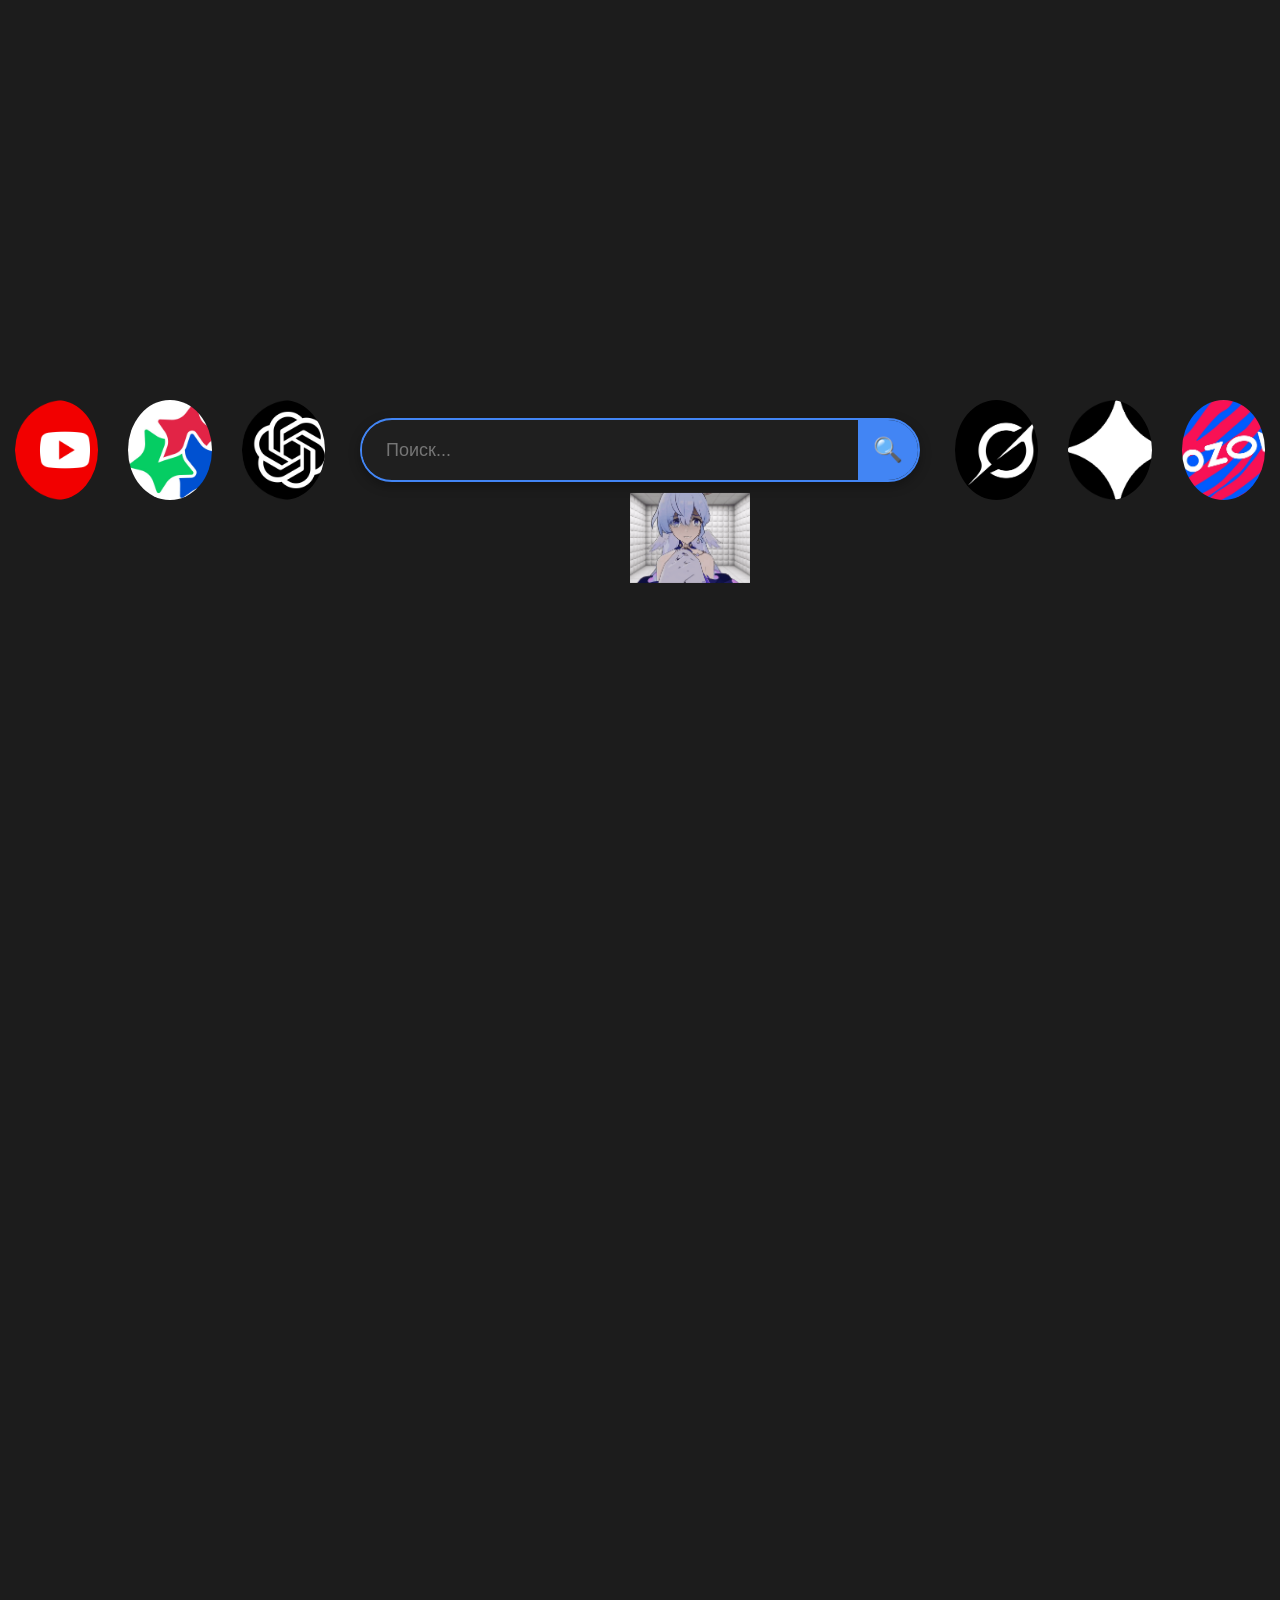
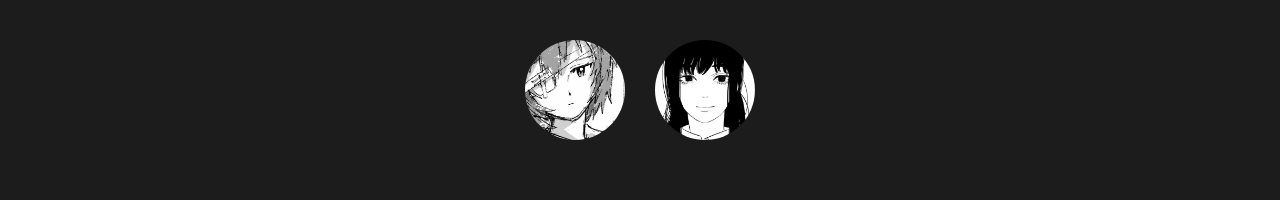
<file: index.html>
<!DOCTYPE html>
<html>
<head>
    <meta charset="UTF-8">
    <title>Тест</title>
    <link rel="stylesheet" href="style.css">
</head>
<body>

    <div class="page-center">
        <a href="https://www.youtube.com" target="_blank" class="round-image">
            <img src="main/yt.png" alt="YouTube" width="100">
        </a>
        <a href="https://rutracker.org/forum/index.php" target="_blank" class="round-image">
            <img src="main/rutracker.jpg" alt="rutracker" width="100">
        </a>

        <a href="https://chatgpt.com/" target="_blank" class="round-image">
            <img src="main/gpt.png" alt="rutracker" width="100">
        </a>

        <div class="search-container">
            <form id="searchForm" target="_blank">
                <input type="text" id="searchInput" placeholder="Поиск..." autofocus>
                <button type="submit">🔍</button>
            </form>
        </div>


            <a href="https://grok.com/" target="_blank" class="round-image">
                <img src="main/Grok.png" width="100" alt="Grok">
            </a>

            <a href="https://gemini.google.com/app?hl=ru/" target="_blank" class="round-image">
                <img src="main/gemini.png" width="100" alt="Grok">
            </a>
            
        <a href="https://www.ozon.ru/" target="_blank" class="round-image">
            <img src="main/ozon.jpg" alt="ozon" width="100">
        </a>
    </div>

        <div class="gif-container"> 
        <a href="https://sp.ieml.ru/" target="_blank">
            <img src="main/robin1.gif" alt="gif" class="gif-image" id="gif1">
        </a>
        </div>


<div class="page-down-round-image">
    <a href="own/FAS/FAS.html" target="_blank" class="round-image">
        <img src="main/own1.png" width="100">
    </a>

    <a href="own/napitki/napitki.html" target="_blank" class="round-image">
        <img src="main/asa.jpg" width="100">
    </a>
</div>  

    <script src="script.js"></script>
</body>
</html>
</file>
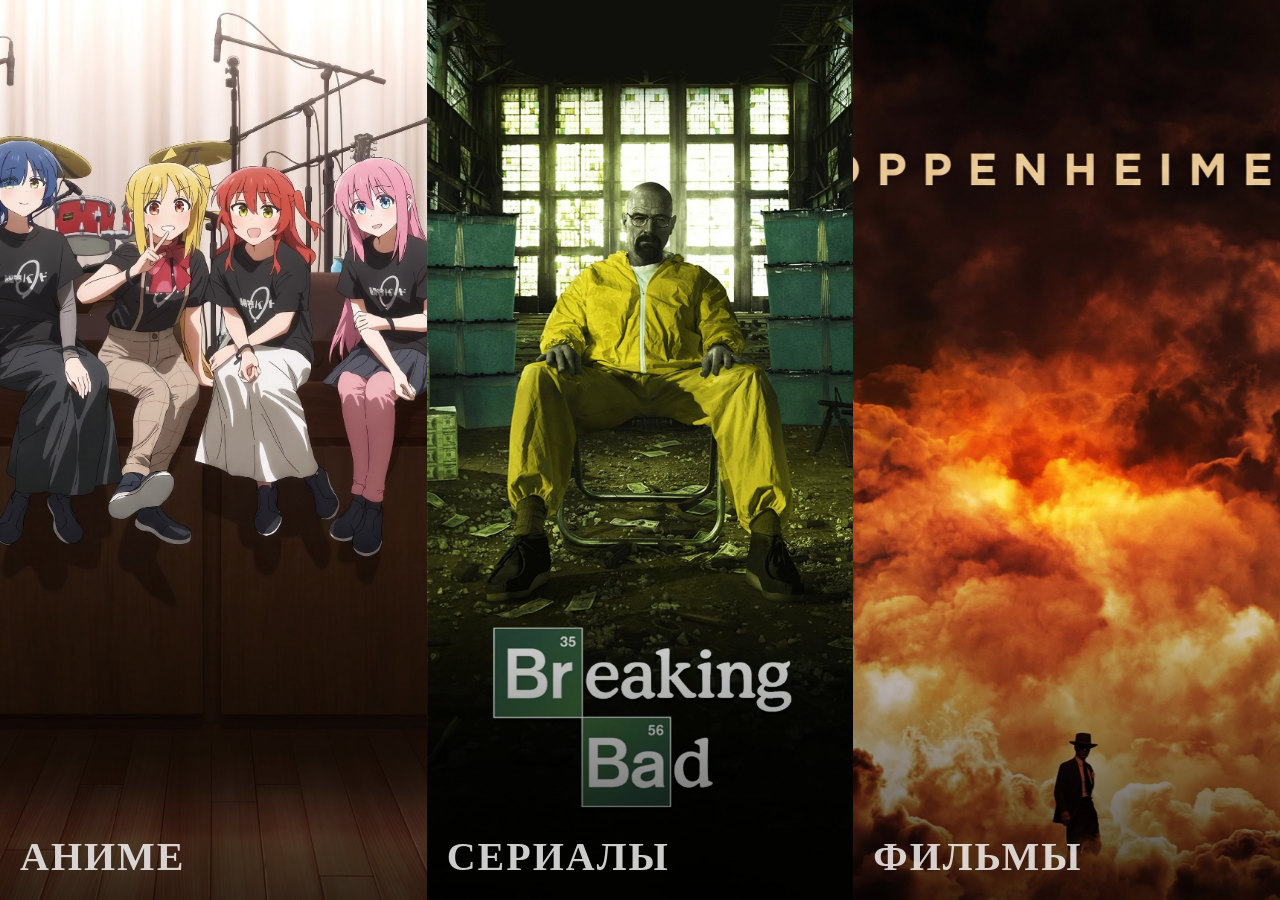
<file: own/FAS/FAS.html>
<!DOCTYPE html>
<html>
<head>
    <meta charset="UTF-8">
    <title>Выбор</title>
    <link rel="stylesheet" href="FAS.css">
</head>
<div class="parent"> 
    <div class="div1">
        <a href="anime/spisokA.html" target="work">
            <img src="anime.jpg" alt="Аниме">
            <span class="label">АНИМЕ</span>
        </a>
    </div>

    <div class="div2">
        <a href="../spisokS.html" target="work">
            <img src="series.webp" alt="Сериалы">
            <span class="label">СЕРИАЛЫ</span>
        </a>
    </div>

    <div class="div3">
        <a href="../spisokF.html" target="work">
            <img src="films.jpg" alt="Фильмы">
            <span class="label">ФИЛЬМЫ</span> 
        </a>
    </div>
</div>
</body>
</file>
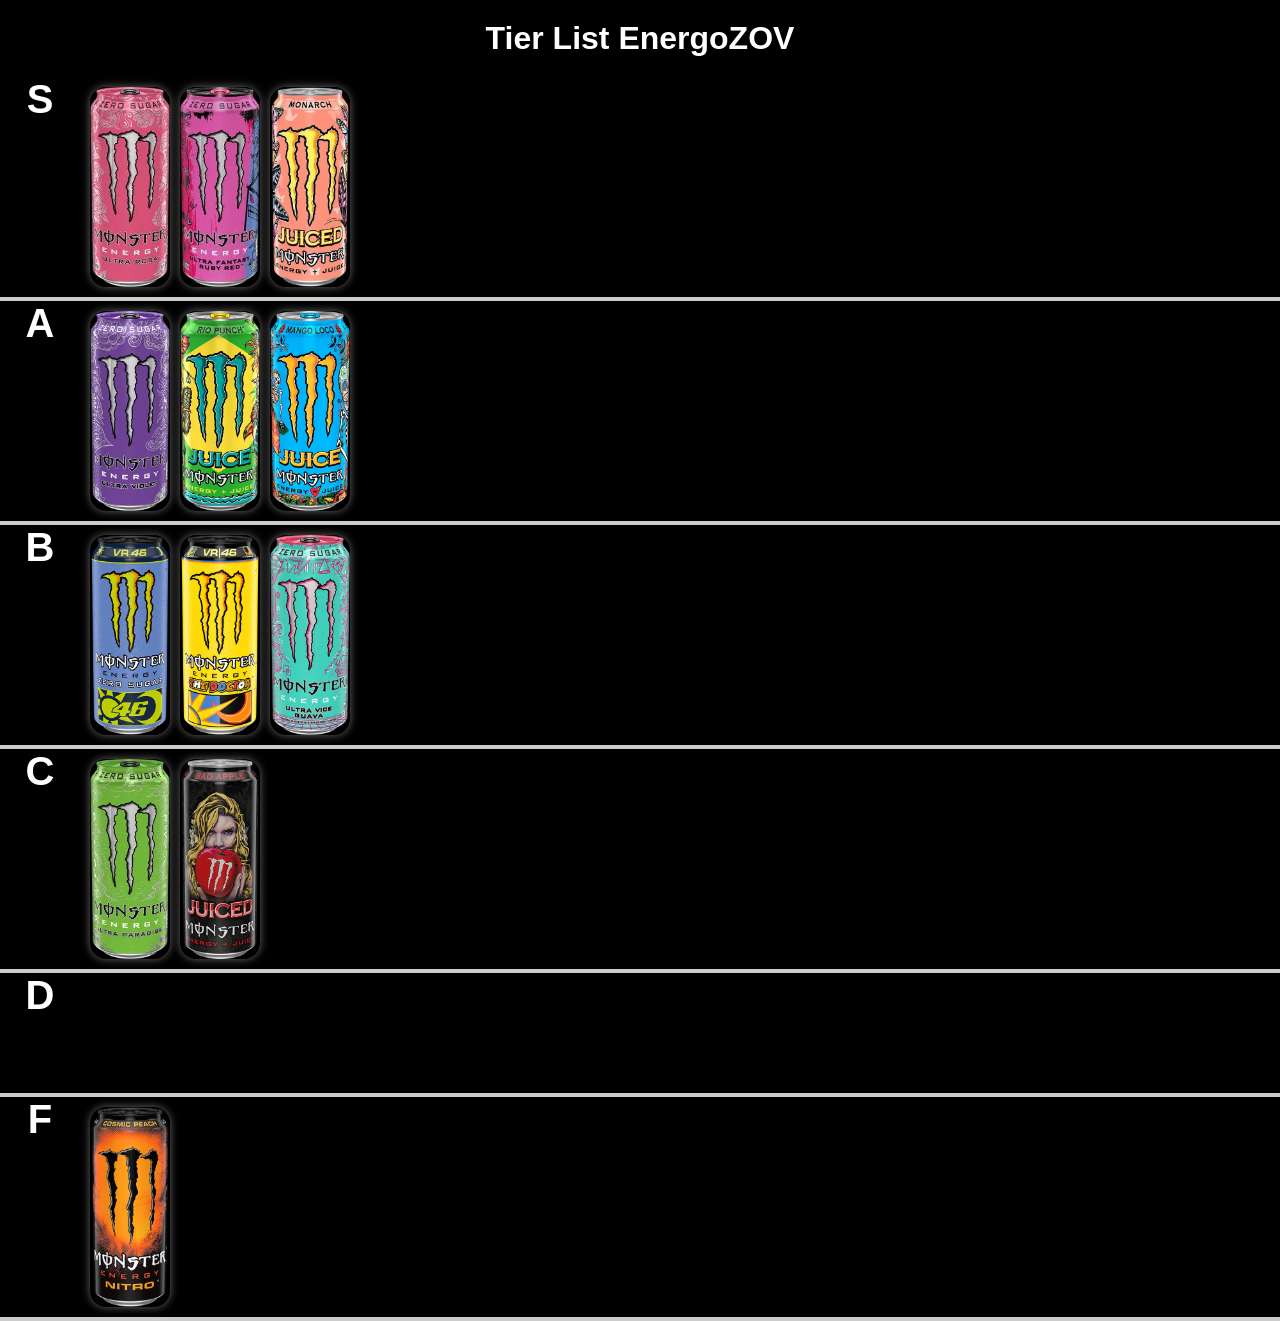
<file: own/napitki/napitki.html>
<!DOCTYPE html>
<html lang="ru">
<head>
    <meta charset="UTF-8">
    <title>Tier List</title>
    <link rel="stylesheet" href="style.css">
</head>
<body>

<h1>Tier List EnergoZOV</h1>

<div class="tier S">
    <div class="tier-label">S</div>
    <div class="tier-items">

        
        <div class="item">
            <img src="napitki/UltraRosa.jpg">
            <div class="tooltip">
                <h3>Monster UltraRosa</h3>
                <p>Лучший монстр однозначно.</p>
            </div>
        </div>

        <div class="item">
            <img src="napitki/RubyRed.jpg">
            <div class="tooltip">
                <h3>Monster RubyRed</h3>
                <p>Ахеренная смесь грейпфрукта и цитрусов, взятое лучшее от обоих пик.</p>
            </div>
        </div>
        
        <div class="item">
            <img src="napitki/Monarch.jpg">
            <div class="tooltip">
                <h3>Monster Monarch</h3>
                <p>Очень вкусный энергос мне нравится прям, это тот который я могу каждый раз брать из-за вкуса который быстро не надоедает</p>
            </div>
        </div>


        
    </div>
</div>

<div class="tier A">
    <div class="tier-label">A</div>
    <div class="tier-items">


        <div class="item">
            <img src="napitki/UltraViolet.webp">
            <div class="tooltip">
                <h3>Monster UltraViolet</h3>
                <p>Неплохой такой энергос мне нравится, как замену ему можно взять от чупачупса газировку виноградную</p>
            </div>
        </div>

        <div class="item">
            <img src="napitki/RioPunch.webp">
            <div class="tooltip">
                <h3>Monster RioPunch</h3>
                <p>Прикольно А тир, как замена белому монстру пойдет классный </p>
            </div>
        </div>

        <div class="item">
            <img src="napitki/MangoLoco.webp">
            <div class="tooltip">
                <h3>Monster MangoLoco</h3>
                <p>Неплохой вкус Манго-Локо, даже вкус манго отличается от берна, раз в 3 месяца брать не больше чтоб вспомнить про данный вкус, а ещё банка красивая</p>
            </div>
        </div>


    </div>
</div>

<div class="tier B">
    <div class="tier-label">B</div>
    <div class="tier-items">



        <div class="item">
            <img src="napitki/DrSunshineIsDead.webp">
            <div class="tooltip">
                <h3>Monster VR46 aka Dr. Sunshine Is Dead</h3>
                <p>Он просто нормальный незнаю, лучше взять фанту или спрайт вместо него, он просто нормальный, тоже самое что и доктор саншайн из лайв</p>
            </div>
        </div>

        <div class="item">
            <img src="napitki/DrSunshineIsLive.webp">
            <div class="tooltip">
                <h3>Monster VR46 aka Dr. Sunshine Is Live</h3>
                <p>Он просто нормальный незнаю, лучше взять фанту или спрайт вместо него, он просто нормальный, тоже самое что и доктор саншайн из дед</p>
            </div>
        </div>

        <div class="item">
            <img src="napitki/UltraViceGuava.webp">
            <div class="tooltip">
                <h3>Monster UltraViceGuava</h3>
                <p>Самое главное разочарование считая что я его брал по оверпрайсу, просто возьмите берн гуаву, разницы не будет мб даже вкуснее, а так его на B тире держит только его баночка красивая в стиле хотлайн майами и гта вайс сити </p>
            </div>
        </div>


    </div>
</div>

<div class="tier C">
    <div class="tier-label">C</div>
    <div class="tier-items">
        
        <div class="item">
            <img src="napitki/UltraParadise.webp">
            <div class="tooltip">
                <h3>Monster UltraParadise</h3>
                <p>Вкус летящего мрамора в лицо класс, а так он мне просто не зашёл, мб кому-то другому лучше зайдет мне нет </p>
            </div>
        </div>



          <div class="item">
            <img src="napitki/BadApple.webp">
            <div class="tooltip">
                <h3>Monster BadApple</h3>
                <p>Ну больших ожиданий не было, просто на вкус как яблочное пюре мэх</p>
            </div>
        </div>
        
    </div>
</div>

<div class="tier D">
    <div class="tier-label">D</div>
    <div class="tier-items">
    </div>
</div>

<div class="tier F">
    <div class="tier-label">F</div>
    <div class="tier-items">
        <div class="item">
            <img src="napitki/CosmicPeach.webp">
            <div class="tooltip">
                <h3>Monster CosmicPeach</h3>
                <p>Худшее что я когда либо пил из энергетиков, вкус мыла</p>
            </div>
        </div>
    </div>
</div>

</body>
</html>
</file>
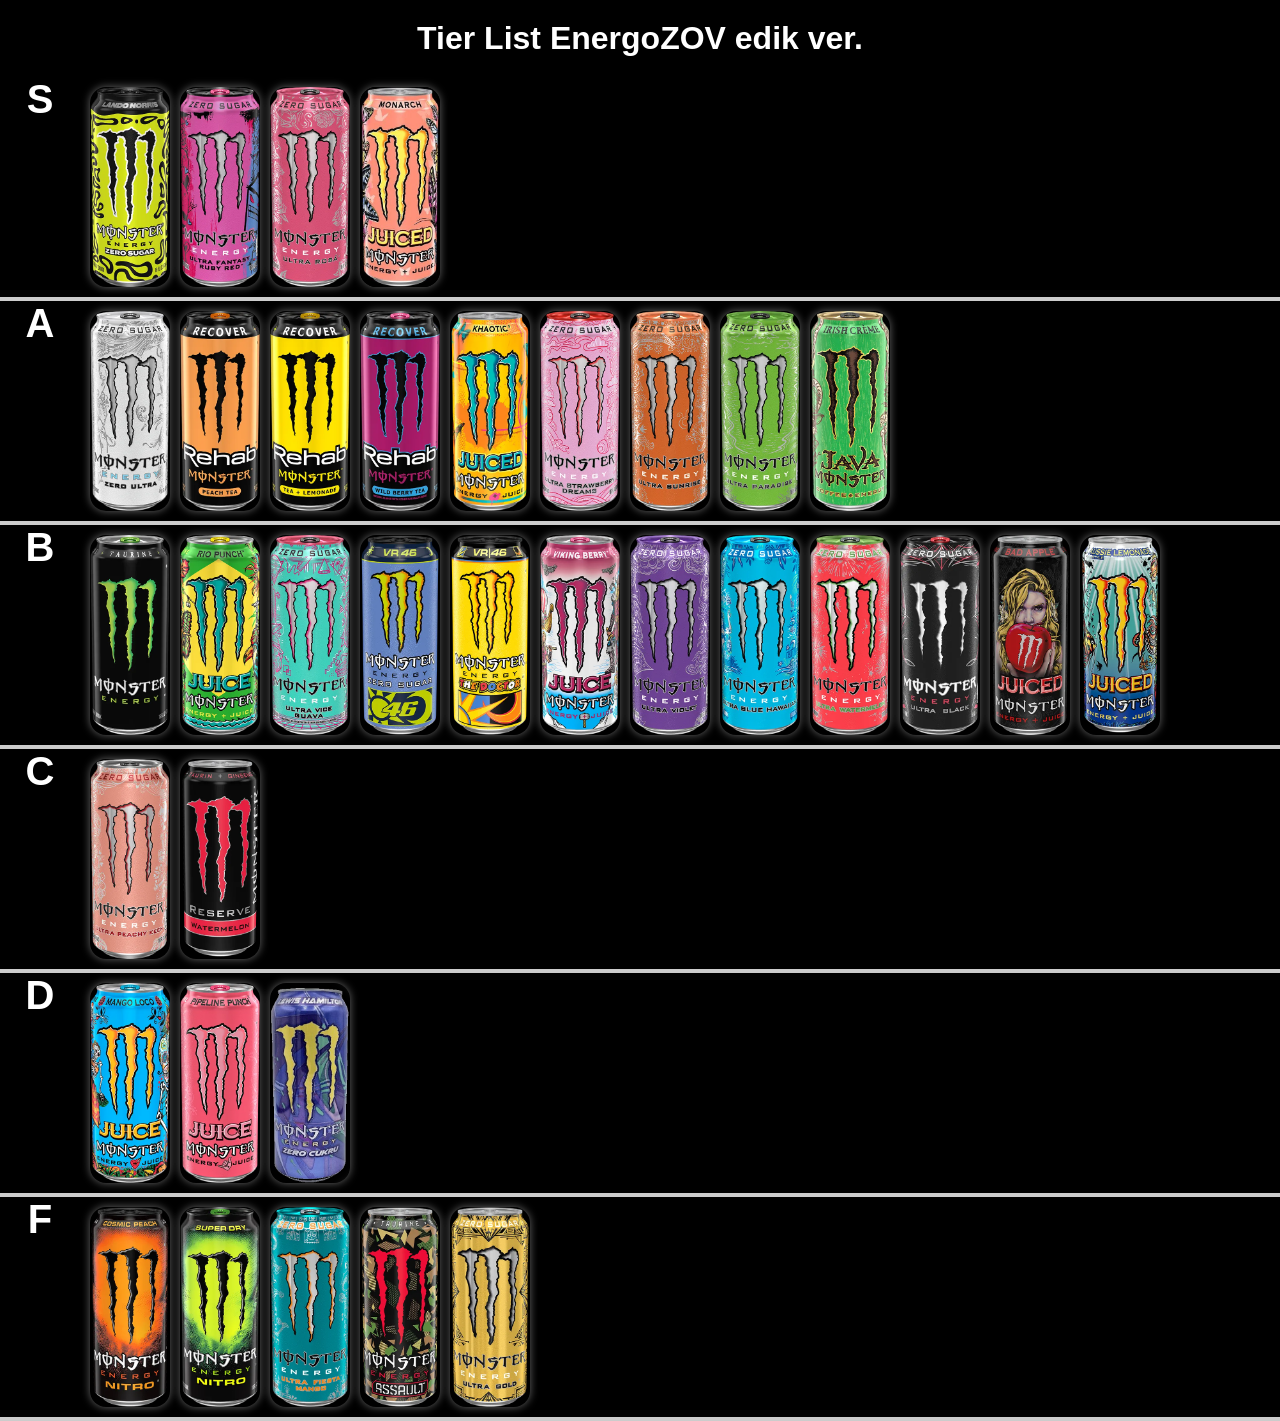
<file: own/napitki/edikver/napitki.html>
<!DOCTYPE html>
<html lang="ru">
<head>
    <meta charset="UTF-8">
    <title>Tier List</title>
    <link rel="stylesheet" href="style.css">
</head>
<body>

<h1>Tier List EnergoZOV edik ver.</h1>

<div class="tier S">
    <div class="tier-label">S</div>
    <div class="tier-items">


        <div class="item">
            <img src="napitki/lando.webp">
            <div class="tooltip">
                <h3>LandoNorris</h3>
            </div>
        </div>

        
        <div class="item">
            <img src="napitki/rubyred.webp">
            <div class="tooltip">
                <h3>RubyRed</h3>
            </div>
        </div>

        
        <div class="item">
            <img src="napitki/ultrarosa.webp">
            <div class="tooltip">
                <h3>UltraRosa</h3>
            </div>
        </div>

        
        <div class="item">
            <img src="napitki/Monarch.jpg">
            <div class="tooltip">
                <h3>Monarch</h3>
            </div>
        </div>

    </div>
</div>

<div class="tier A">
    <div class="tier-label">A</div>
    <div class="tier-items">


        <div class="item">
            <img src="napitki/white.webp">
            <div class="tooltip">
                <h3>White</h3>
            </div>
        </div>


        <div class="item">
            <img src="napitki/tea.webp">
            <div class="tooltip">
                <h3>PeachTea</h3>
            </div>
        </div>

        
        <div class="item">
            <img src="napitki/lemonade.webp">
            <div class="tooltip">
                <h3>Tea + Lemonade </h3>
            </div>
        </div>

        
        <div class="item">
            <img src="napitki/wildberrytea.webp">
            <div class="tooltip">
                <h3>WildBerryTea</h3>
            </div>
        </div>

        
        <div class="item">
            <img src="napitki/khaotic.webp">
            <div class="tooltip">
                <h3>Khaotic</h3>
            </div>
        </div>

        <div class="item">
            <img src="napitki/strawberrydreams.webp">
            <div class="tooltip">
                <h3>UltraStarwberryDreams</h3>
            </div>
        </div>

        
        <div class="item">
            <img src="napitki/ultrasunrise.webp">
            <div class="tooltip">
                <h3>UltraSunrise</h3>
            </div>
        </div>

                
        <div class="item">
            <img src="napitki/UltraParadise.webp">
            <div class="tooltip">
                <h3>UltraParadise</h3>
            </div>
        </div>

                
        <div class="item">
            <img src="napitki/irishcreme.webp">
            <div class="tooltip">
                <h3>IrishCreme</h3>
            </div>
        </div>



    </div>
</div>

<div class="tier B">
    <div class="tier-label">B</div>
    <div class="tier-items">


        <div class="item">
            <img src="napitki/og.webp">
            <div class="tooltip">
                <h3>OriginalGreen</h3>
            </div>
        </div>

        <div class="item">
            <img src="napitki/RioPunch.webp">
            <div class="tooltip">
                <h3>RioPunch</h3>
            </div>
        </div>

        <div class="item">
            <img src="napitki/UltraViceGuava.webp">
            <div class="tooltip">
                <h3>UltraViceGuava</h3>
            </div>
        </div>

        <div class="item">
            <img src="napitki/DrSunshineIsDead.webp">
            <div class="tooltip">
                <h3>DrSunshineIsDead</h3>
            </div>
        </div>



           <div class="item">
            <img src="napitki/DrSunshineIsLive.webp">
            <div class="tooltip">
                <h3>DrSunshineIsLive</h3>
            </div>
        </div>

        <div class="item">
            <img src="napitki/viking.webp">
            <div class="tooltip">
                <h3>VikingBerry</h3>
            </div>
        </div>

           <div class="item">
            <img src="napitki/UltraViolet.webp">
            <div class="tooltip">
                <h3>UltraViolet</h3>
            </div>
        </div>

           <div class="item">
            <img src="napitki/ultrabluehawain.webp">
            <div class="tooltip">
                <h3>UltraBlueHawain</h3>
            </div>
        </div>

           <div class="item">
            <img src="napitki/ultrawatermelon.webp">
            <div class="tooltip">
                <h3>UltraWatermelon</h3>
            </div>
        </div>

        <div class="item">
            <img src="napitki/ultrablack.webp">
            <div class="tooltip">
                <h3>UltraBlack</h3>
            </div>
        </div>


           <div class="item">
            <img src="napitki/BadApple.webp">
            <div class="tooltip">
                <h3>BadApple</h3>
            </div>
        </div>

        <div class="item">
            <img src="napitki/aussielemonade.webp">
            <div class="tooltip">
                <h3>AussieLemonade</h3>
            </div>
        </div>

    </div>
</div>

<div class="tier C">
    <div class="tier-label">C</div>
    <div class="tier-items">
        
        <div class="item">
            <img src="napitki/ultapeachykeen.webp">
            <div class="tooltip">
                <h3>UltraPeachyKeen</h3>
            </div>
        </div>

        
        <div class="item">
            <img src="napitki/watermelonreverse.webp">
            <div class="tooltip">
                <h3>WaterMelonReverse</h3>
            </div>
        </div>
        
    </div>
</div>

<div class="tier D">
    <div class="tier-label">D</div>
    <div class="tier-items">

        <div class="item">
            <img src="napitki/MangoLoco.webp">
            <div class="tooltip">
                <h3>MangoLoco</h3>
            </div>
        </div>

        <div class="item">
            <img src="napitki/PipelinePunch.webp">
            <div class="tooltip">
                <h3>PipelinePunch</h3>
            </div>
        </div>

        
        <div class="item">
            <img src="napitki/lewishemilton.png">
            <div class="tooltip">
                <h3>LewisHemilton</h3>
            </div>
        </div>

    </div>
</div>

<div class="tier F">
    <div class="tier-label">F</div>
    <div class="tier-items">
        
        <div class="item">
            <img src="napitki/CosmicPeach.webp">
            <div class="tooltip">
                <h3>CosmicPeach</h3>
            </div>
        </div>

        <div class="item">
            <img src="napitki/SuperDry.webp">
            <div class="tooltip">
                <h3>SuperDry</h3>
            </div>
        </div>

        <div class="item">
            <img src="napitki/ultraFiestamango.webp">
            <div class="tooltip">
                <h3>ultraFiestaMango</h3>
            </div>
        </div>

        <div class="item">
            <img src="napitki/assault.webp">
            <div class="tooltip">
                <h3>assault</h3>
            </div>
        </div>

        <div class="item">
            <img src="napitki/uLTRAgold.webp">
            <div class="tooltip">
                <h3>UltraGold</h3>
            </div>
        </div>

        

    </div>
</div>

</body>
</html>
</file>
<file: style.css>
/* style.css */

* {
    margin: 0;
    padding: 0;
    box-sizing: border-box;
}


.page-center {
    height: 100vh;
    display: flex;
    align-items: center;
    justify-content: center;
    background-color: #1C1C1C;     
}

.search-container {
    width: 100%;
    max-width: 600px;
    padding: 0 20px;
}

form {
    display: flex;
    align-items: center;
    background: #1f1f1f;          
    border: 2px solid #4285f4;    
    border-radius: 50px;
    box-shadow: 0 4px 12px rgba(0, 0, 0, 0.3);
    overflow: hidden;
}
input {
    flex: 1;
    border: none;
    outline: none;
    padding: 16px 24px;
    font-size: 18px;
    background: #1f1f1f;        
    color: white;                
}

button {
    border: none;
    background: #4285f4;
    color: 1C1C1C;
    width: 60px;
    height: 60px;
    font-size: 24px;
    cursor: pointer;
}

button:hover {
    background: #3367d6;
}


@media (max-width: 600px) {
    input {
        font-size: 16px;
        padding: 14px 20px;
    }
    button {
        width: 55px;
        height: 55px;
        font-size: 22px;
    }
}

.youtube-logo {
    display: flex;
    align-items: center;
    text-decoration: none;
}

.youtube-logo img {
    width: 100px;               
    height: auto;
}


.round-image {
    border-radius: 50%;        
    overflow: hidden;          
    width: 100px;              
    height: 100px;             
    object-fit: cover;         
}

.round-avatar img:hover {
    transform: scale(1.08);   
}

.page-down-round-image {
    height: 100vh;
    width: 100%;                   
    display: flex;
    align-items: flex-end;          
    justify-content: center;
    background-color: #1C1C1C;
    padding-bottom: 60px;         
}
.page-down-round-image:hover img {
    transform: scale(1.12);
    transition: transform 0.25s ease;
}

.round-image {
    transition: transform 0.25s ease;   
}



.round-image {
    display: inline-block;
    transition: transform 0.45s cubic-bezier(0.34, 1.56, 0.64, 1); 
    margin: 0 15px;                    
    position: relative;
    z-index: 1;
}

.upper-center {
    flex: 1;
    display: flex;
    align-items: center;
    justify-content: center;
    flex-wrap: wrap;
    gap: 45px;         
}

.gif-container {
    position: absolute;
    top: 60%; 
    left: 50%;
    transform: translate(-50%, -50%);
}
.gif-image {
    width: 120px; 
    transition: transform 0.25s ease;
    transform: translateX(50px);
}

.gif-image:hover {
    transform: translateX(50px) scale(1.12);
}
</file>
<file: own/FAS/FAS.css>
.parent {
    display: grid;
    grid-template-columns: repeat(6, 1fr);
    grid-template-rows: repeat(5, 1fr);
    width: 100vw;
    height: 100vh;
    gap: 0;
}

.div1 { grid-area: 1 / 1 / 6 / 3; }
.div2 { grid-area: 1 / 3 / 6 / 5; }
.div3 { grid-area: 1 / 5 / 6 / 7; }

.parent img {
    display: block;
    width: 101%;
    height: 101%;
    object-fit: cover;

    backface-visibility: hidden;
    transform: translateZ(0);
}
.parent img {
    transition: 0.3s;
}

.parent img:hover {
    transform: scale(1.05);
}
.div1, .div2, .div3 {
    overflow: hidden;
}

body {
    margin: 0;
}
html, body {
    overflow-x: hidden;
}

.parent a {
    position: relative;
    display: block;
    width: 100%;
    height: 100%;
}


.parent img {
    display: block;
    width: 101%;
    height: 101%;
    object-fit: cover;
    transition: 0.3s;
}


.parent a::after {
    content: "";
    position: absolute;
    bottom: 0;
    left: 0;
    width: 100%;
    height: 40%;
    background: linear-gradient(to top, rgba(0,0,0,0.7), transparent);
    z-index: 1;
}

.label {
    position: absolute;
    bottom: 20px;
    left: 20px;
    color: white;
    font-size: 40px;
    font-weight: bold;
    letter-spacing: 2px;
    opacity: 0.8;
    transition: 0.3s;
    z-index: 2;
    
}

.parent a:hover img {
    transform: scale(1.05);
}

.parent a:hover .label {
    transform: translateY(-10px);
    opacity: 1;
    text-shadow: 0 0 10px rgba(255,255,255,0.8);
}


.parent:hover a {
    filter: brightness(0.5);
    transition: 0.3s;
}

.parent a:hover {
    filter: brightness(1);
}
</file>
<file: own/napitki/style.css>
body {
    margin: 0;
    background: #000;
    color: white;
    font-family: sans-serif;
}

h1 {
    text-align: center;
    margin: 20px 0;
}

body::after {
    content: "";
    position: fixed;
    inset: 0;
    background: rgba(0,0,0,0.6);
    opacity: 0;
    pointer-events: none;
    transition: 0.3s;
    z-index: 5;
}

body:has(.item:hover)::after {
    opacity: 1;
}

.tier {
    display: flex;
    align-items: flex-start;
    width: 100%;
    min-height: 120px;
    border-bottom: 4px solid #ccc;
}



.tier-label {
    width: 80px;
    font-size: 40px;
    font-weight: bold;
    text-align: center;
    color: rgb(255, 255, 255);
}

.tier-items {
    display: flex;
    flex-wrap: wrap;
    gap: 10px;
    padding: 10px;
    align-content: flex-start;
}

.item {
    position: relative;
    width: 80px;
    height: 200px; 
    border-radius: 16px;
    cursor: pointer;
    z-index: 1;
    overflow: visible;
    box-shadow: 0 0 8px rgba(255,255,255,0.4);
    transition: 0.3s;
}

.item img {
    width: 100%;
    height: 100%;
    object-fit: cover;
    border-radius: 16px;
    transition: 0.3s;
}

body:has(.item:hover) .item {
    box-shadow: none;
}

.item:hover {
    transform: scale(1.15);
    box-shadow: 0 0 15px rgba(255,255,255,0.9);
    z-index: 10;
}

.tooltip {
    position: absolute;
    bottom: 105%;
    left: 50%;
    transform: translateX(-50%) scale(0.9);

    width: 160px;
    padding: 10px;

    background: #111;
    color: white;

    border-radius: 10px;
    box-shadow: 0 10px 25px rgba(0,0,0,0.6);

    opacity: 0;
    pointer-events: none;
    transition: 0.25s;
    z-index: 20;
}

.tooltip h3 {
    margin: 0;
    font-size: 14px;
}

.tooltip p {
    margin: 5px 0 0;
    font-size: 12px;
    opacity: 0.8;
}

.item:hover .tooltip {
    opacity: 1;
    transform: translateX(-50%) scale(1);
}

.tooltip::after {
    content: "";
    position: absolute;
    top: 100%;
    left: 50%;
    transform: translateX(-50%);
    border: 6px solid transparent;
    border-top-color: #111;
}
</file>
<file: own/napitki/edikver/style.css>
body {
    margin: 0;
    background: #000;
    color: white;
    font-family: sans-serif;
}

h1 {
    text-align: center;
    margin: 20px 0;
}

body::after {
    content: "";
    position: fixed;
    inset: 0;
    background: rgba(0,0,0,0.6);
    opacity: 0;
    pointer-events: none;
    transition: 0.3s;
    z-index: 5;
}

body:has(.item:hover)::after {
    opacity: 1;
}

/* тир */
.tier {
    display: flex;
    align-items: flex-start;
    width: 100%;
    min-height: 120px;
    border-bottom: 4px solid #ccc;
}




.tier-label {
    width: 80px;
    font-size: 40px;
    font-weight: bold;
    text-align: center;
    color: rgb(255, 255, 255);
}


.tier-items {
    display: flex;
    flex-wrap: wrap;
    gap: 10px;
    padding: 10px;
    align-content: flex-start;
}

.item {
    position: relative;
    width: 80px;
    height: 200px; 
    border-radius: 16px;
    cursor: pointer;
    z-index: 1;
    overflow: visible;
    box-shadow: 0 0 8px rgba(255,255,255,0.4);
    transition: 0.3s;
}


.item img {
    width: 100%;
    height: 100%;
    object-fit: cover;
    border-radius: 16px;
    transition: 0.3s;
}


body:has(.item:hover) .item {
    box-shadow: none;
}


.item:hover {
    transform: scale(1.15);
    box-shadow: 0 0 15px rgba(255,255,255,0.9);
    z-index: 10;
}


.tooltip {
    position: absolute;
    bottom: 105%;
    left: 50%;
    transform: translateX(-50%) scale(0.9);

    width: 160px;
    padding: 10px;

    background: #111;
    color: white;

    border-radius: 10px;
    box-shadow: 0 10px 25px rgba(0,0,0,0.6);

    opacity: 0;
    pointer-events: none;
    transition: 0.25s;
    z-index: 20;
}

.tooltip h3 {
    margin: 0;
    font-size: 14px;
}

.tooltip p {
    margin: 5px 0 0;
    font-size: 12px;
    opacity: 0.8;
}

.item:hover .tooltip {
    opacity: 1;
    transform: translateX(-50%) scale(1);
}


.tooltip::after {
    content: "";
    position: absolute;
    top: 100%;
    left: 50%;
    transform: translateX(-50%);
    border: 6px solid transparent;
    border-top-color: #111;
}
</file>
